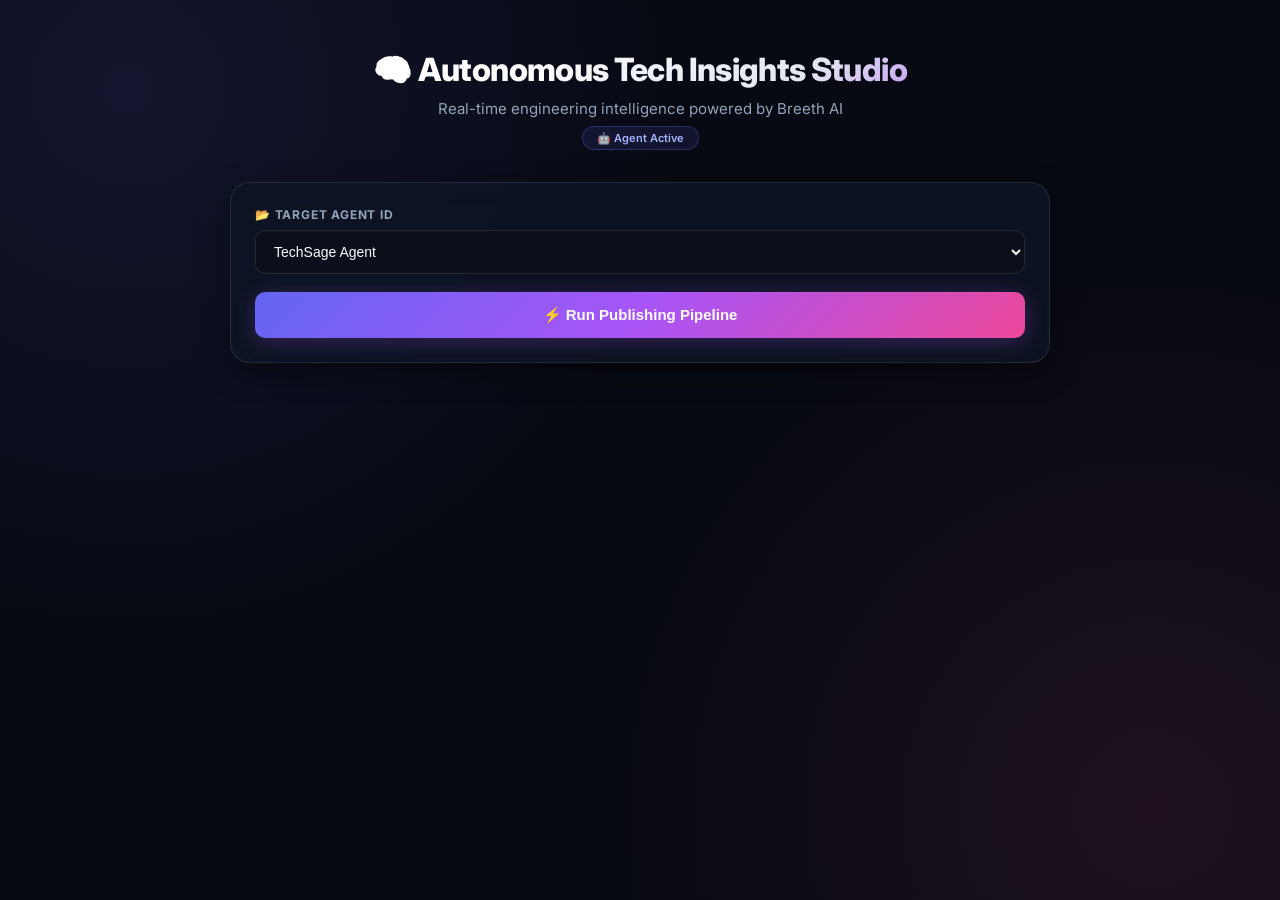
<file: index.html>
<!DOCTYPE html>
<html lang="en">
<head>
  <meta charset="UTF-8">
  <meta name="viewport" content="width=device-width, initial-scale=1.0">
  <title>Autonomous Tech Insights Studio</title>
  <style>
    @import url('https://fonts.googleapis.com/css2?family=Inter:wght@300;400;500;600;700;800&display=swap');

    :root {
      --bg-dark: #070a12;
      --card-bg: rgba(15, 21, 37, 0.85);
      --card-border: rgba(255, 255, 255, 0.1);
      --accent-gradient: linear-gradient(135deg, #6366f1 0%, #a855f7 50%, #ec4899 100%);
      --accent-glow: rgba(168, 85, 247, 0.25);
      --text-main: #f8fafc;
      --text-muted: #94a3b8;
      --badge-bg: rgba(99, 102, 241, 0.12);
      --badge-border: rgba(99, 102, 241, 0.3);
      --success: #22c55e;
      --error: #ef4444;
      --warning: #f59e0b;
    }

    * { box-sizing: border-box; margin: 0; padding: 0; }

    body {
      font-family: 'Inter', system-ui, -apple-system, sans-serif;
      background-color: var(--bg-dark);
      background-image: 
        radial-gradient(circle at 10% 10%, rgba(99, 102, 241, 0.12) 0%, transparent 40%),
        radial-gradient(circle at 90% 90%, rgba(236, 72, 153, 0.1) 0%, transparent 40%);
      color: var(--text-main);
      display: flex;
      justify-content: center;
      padding: 50px 20px;
      min-height: 100vh;
    }

    .container {
      width: 100%;
      max-width: 820px;
    }

    .header {
      text-align: center;
      margin-bottom: 32px;
    }

    .header h1 {
      font-size: 32px;
      font-weight: 800;
      letter-spacing: -0.02em;
      margin-bottom: 10px;
      background: linear-gradient(135deg, #ffffff 30%, #e2e8f0 70%, #a855f7 100%);
      -webkit-background-clip: text;
      -webkit-text-fill-color: transparent;
    }

    .header p {
      color: var(--text-muted);
      font-size: 15px;
    }

    .header .badge {
      display: inline-block;
      background: var(--badge-bg);
      border: 1px solid var(--badge-border);
      color: #a5b4fc;
      padding: 4px 14px;
      border-radius: 20px;
      font-size: 11px;
      font-weight: 600;
      margin-top: 8px;
    }

    .control-card {
      background: var(--card-bg);
      border: 1px solid var(--card-border);
      backdrop-filter: blur(12px);
      border-radius: 20px;
      padding: 24px;
      margin-bottom: 32px;
      box-shadow: 0 10px 30px rgba(0, 0, 0, 0.4);
      display: flex;
      flex-direction: column;
      gap: 18px;
    }

    .control-group {
      display: flex;
      flex-direction: column;
      gap: 8px;
    }

    .control-group label {
      font-size: 12px;
      font-weight: 700;
      color: var(--text-muted);
      text-transform: uppercase;
      letter-spacing: 0.8px;
    }

    .control-select {
      background: #0b0f19;
      border: 1px solid var(--card-border);
      color: var(--text-main);
      padding: 12px 14px;
      border-radius: 10px;
      font-size: 14px;
      font-weight: 500;
      outline: none;
      cursor: pointer;
      transition: border-color 0.2s;
    }

    .control-select:hover {
      border-color: rgba(168, 85, 247, 0.4);
    }

    .control-select:focus {
      border-color: #a855f7;
    }

    .btn-submit {
      background: var(--accent-gradient);
      color: #fff;
      border: none;
      padding: 14px 24px;
      border-radius: 10px;
      font-weight: 700;
      font-size: 15px;
      cursor: pointer;
      box-shadow: 0 4px 20px var(--accent-glow);
      transition: transform 0.15s ease, opacity 0.2s ease, box-shadow 0.2s;
    }

    .btn-submit:hover:not(:disabled) {
      transform: translateY(-1px);
      opacity: 0.95;
      box-shadow: 0 6px 30px var(--accent-glow);
    }

    .btn-submit:disabled {
      opacity: 0.6;
      cursor: not-allowed;
      transform: none;
    }

    .btn-submit .spinner {
      display: inline-block;
      width: 16px;
      height: 16px;
      border: 2px solid rgba(255,255,255,0.3);
      border-top-color: #fff;
      border-radius: 50%;
      animation: spin 0.8s linear infinite;
      vertical-align: middle;
      margin-right: 8px;
    }

    @keyframes spin {
      to { transform: rotate(360deg); }
    }

    .result-card {
      background: var(--card-bg);
      border: 1px solid var(--card-border);
      backdrop-filter: blur(12px);
      border-radius: 20px;
      padding: 30px;
      box-shadow: 0 12px 40px rgba(0, 0, 0, 0.5);
      display: none;
      animation: fadeIn 0.4s ease;
    }

    @keyframes fadeIn {
      from { opacity: 0; transform: translateY(10px); }
      to { opacity: 1; transform: translateY(0); }
    }

    .result-headline {
      font-size: 22px;
      font-weight: 700;
      line-height: 1.35;
      margin-bottom: 14px;
      color: #ffffff;
    }

    .meta-pills {
      display: flex;
      flex-wrap: wrap;
      gap: 10px;
      margin-bottom: 20px;
    }

    .pill {
      background: var(--badge-bg);
      border: 1px solid var(--badge-border);
      color: #a5b4fc;
      padding: 5px 14px;
      border-radius: 20px;
      font-size: 12px;
      font-weight: 600;
    }

    .pill.pill-success {
      border-color: rgba(34, 197, 94, 0.3);
      color: #4ade80;
      background: rgba(34, 197, 94, 0.08);
    }

    .rationale-box {
      background: rgba(245, 158, 11, 0.08);
      border-left: 4px solid #f59e0b;
      border-radius: 8px;
      padding: 16px 18px;
      margin-bottom: 24px;
    }

    .rationale-title {
      font-size: 11px;
      font-weight: 700;
      text-transform: uppercase;
      letter-spacing: 1px;
      color: #fbbf24;
      margin-bottom: 6px;
    }

    .rationale-text {
      font-size: 14px;
      color: #cbd5e1;
      line-height: 1.5;
    }

    .section-title {
      font-size: 12px;
      font-weight: 700;
      text-transform: uppercase;
      letter-spacing: 1px;
      color: var(--text-muted);
      margin-bottom: 12px;
      margin-top: 4px;
    }

    .briefing-text {
      line-height: 1.65;
      color: #e2e8f0;
      margin-bottom: 24px;
      font-size: 15px;
      white-space: pre-wrap;
    }

    .result-footer {
      padding-top: 18px;
      border-top: 1px solid var(--card-border);
      display: flex;
      justify-content: space-between;
      align-items: center;
      flex-wrap: wrap;
      gap: 12px;
    }

    .source-link {
      color: #c084fc;
      text-decoration: none;
      font-size: 14px;
      font-weight: 500;
      transition: color 0.2s;
    }

    .source-link:hover {
      color: #d8b4fe;
      text-decoration: underline;
    }

    .timestamp {
      font-size: 12px;
      color: var(--text-muted);
    }

    .error-message {
      background: rgba(239, 68, 68, 0.1);
      border-left: 4px solid #ef4444;
      padding: 16px 18px;
      border-radius: 8px;
      color: #fca5a5;
      font-size: 14px;
      margin-bottom: 16px;
      display: none;
    }

    .no-posts {
      text-align: center;
      padding: 30px 20px;
      color: var(--text-muted);
      background: var(--card-bg);
      border: 1px solid var(--card-border);
      border-radius: 20px;
      display: none;
    }

    .no-posts .icon {
      font-size: 40px;
      margin-bottom: 12px;
      display: block;
    }
  </style>
</head>
<body>

  <div class="container">
    <div class="header">
      <h1>🧠 Autonomous Tech Insights Studio</h1>
      <p>Real-time engineering intelligence powered by Breeth AI</p>
      <span class="badge">🤖 Agent Active</span>
    </div>

    <div class="control-card">
      <div class="control-group">
        <label for="agent-id">📂 Target Agent ID</label>
        <select id="agent-id" class="control-select">
          <option value="tech_sage_default">TechSage Agent</option>
        </select>
      </div>

      <button id="generate-btn" class="btn-submit" onclick="triggerPipeline()">
        ⚡ Run Publishing Pipeline
      </button>
    </div>

    <div id="error-message" class="error-message"></div>

    <div id="result" class="result-card">
      <h2 id="headline" class="result-headline"></h2>

      <div class="meta-pills">
        <span id="agent-pill" class="pill">Agent ID</span>
        <span class="pill pill-success">✅ Published</span>
      </div>

      <div class="rationale-box">
        <div class="rationale-title">⚡ Editorial Rationale</div>
        <div id="rationale-text" class="rationale-text"></div>
      </div>

      <div class="section-title">📝 Generated Insight Briefing</div>
      <p id="briefing" class="briefing-text"></p>

      <div class="result-footer">
        <a id="source-url" class="source-link" target="_blank" href="#">📄 Read Source Reference →</a>
        <span id="timestamp" class="timestamp"></span>
      </div>
    </div>

    <div id="no-posts" class="no-posts">
      <span class="icon">🔍</span>
      <p>Pipeline completed without publishing a new post.</p>
      <p style="font-size:13px; margin-top:4px;">Either candidates were rejected or locks prevented concurrent runs.</p>
    </div>
  </div>

  <script>
    async function triggerPipeline() {
      const btn = document.getElementById('generate-btn');
      const resultCard = document.getElementById('result');
      const noPosts = document.getElementById('no-posts');
      const errorMsg = document.getElementById('error-message');
      const agentId = document.getElementById('agent-id').value;

      // Reset UI state
      resultCard.style.display = 'none';
      noPosts.style.display = 'none';
      errorMsg.style.display = 'none';
      errorMsg.textContent = '';

      // Set Loading State
      btn.innerHTML = '<span class="spinner"></span> Running Pipeline...';
      btn.disabled = true;

      try {
        const response = await fetch(`http://127.0.0.1:8000/api/agents/${agentId}/run`, {
          method: 'POST',
          headers: { 'Content-Type': 'application/json' },
          body: JSON.stringify({ trigger: 'MANUAL_STUDIO' })
        });

        if (!response.ok) {
          const errorData = await response.json().catch(() => ({}));
          throw new Error(errorData.detail || `Server error: ${response.status}`);
        }

        const data = await response.json();

        if (!data || !data.post) {
          noPosts.style.display = 'block';
          return;
        }

        // Bind data model correctly
        document.getElementById('headline').innerText = data.post.title || 'Untitled Update';
        document.getElementById('agent-pill').innerText = 'Agent: ' + agentId;
        document.getElementById('rationale-text').innerText = data.post.rationale || 'Selected via automated workflow guidelines.';
        document.getElementById('briefing').innerText = data.post.text || 'No content provided.';
        
        const sources = data.post.sources || [];
        const primarySource = sources.length > 0 ? sources[0] : '#';
        const sourceLink = document.getElementById('source-url');
        sourceLink.href = primarySource;
        sourceLink.style.display = primarySource !== '#' ? 'inline-block' : 'none';

        document.getElementById('timestamp').textContent = data.post.created_at || new Date().toLocaleString();

        resultCard.style.display = 'block';

      } catch (err) {
        console.error('Pipeline Error:', err);
        errorMsg.textContent = '❌ ' + (err.message || 'Failed to communicate with backend server.');
        errorMsg.style.display = 'block';
      } finally {
        btn.innerHTML = '⚡ Run Publishing Pipeline';
        btn.disabled = false;
      }
    }
  </script>
</body>
</html>
</file>
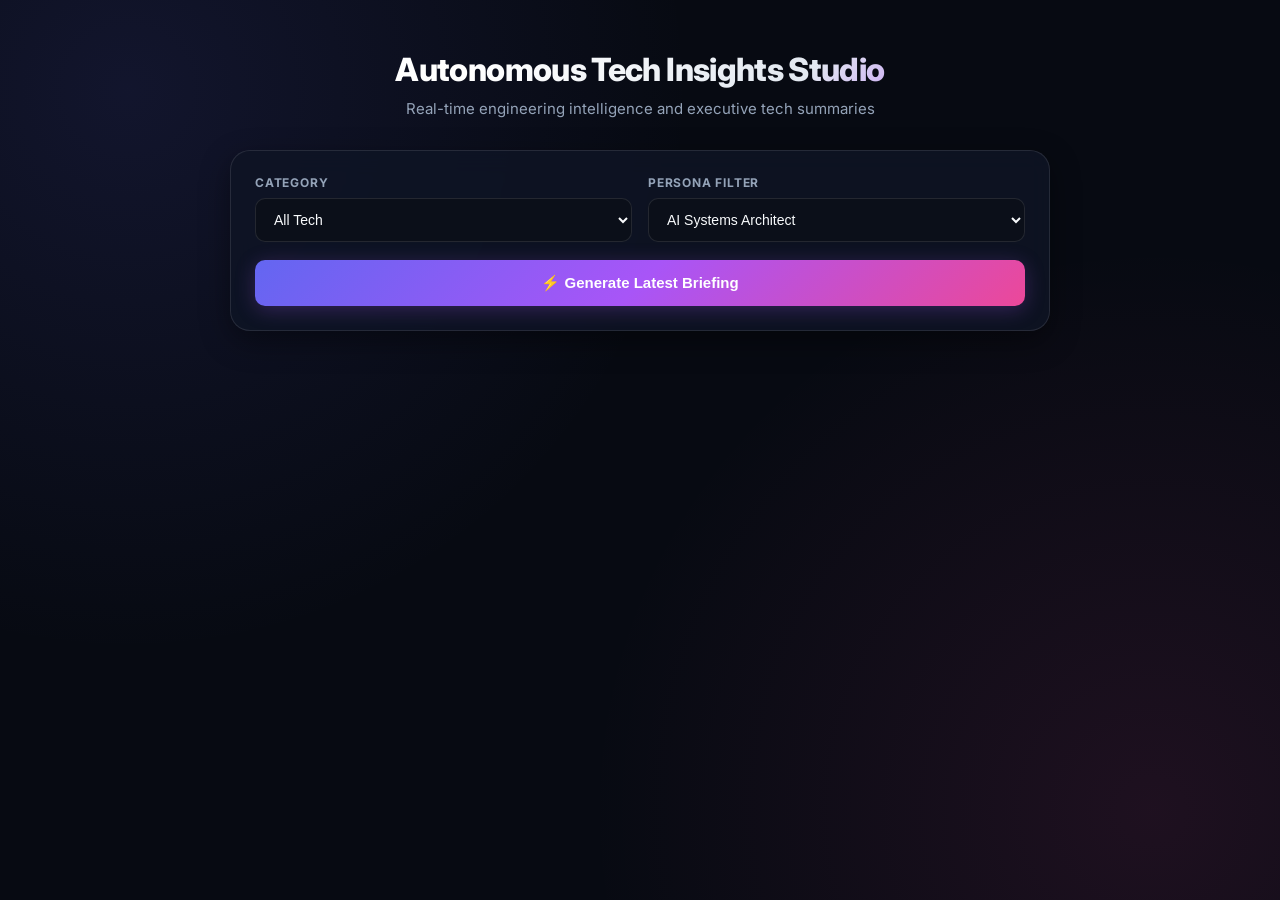
<file: static/index.html>
<!DOCTYPE html>
<html lang="en">
<head>
  <meta charset="UTF-8">
  <meta name="viewport" content="width=device-width, initial-scale=1.0">
  <title>Autonomous Tech Insights Studio</title>
  <style>
    @import url('https://fonts.googleapis.com/css2?family=Inter:wght@300;400;500;600;700;800&display=swap');

    :root {
      --bg-dark: #070a12;
      --card-bg: rgba(15, 21, 37, 0.85);
      --card-border: rgba(255, 255, 255, 0.1);
      --accent-gradient: linear-gradient(135deg, #6366f1 0%, #a855f7 50%, #ec4899 100%);
      --accent-glow: rgba(168, 85, 247, 0.25);
      --text-main: #f8fafc;
      --text-muted: #94a3b8;
      --badge-bg: rgba(99, 102, 241, 0.12);
      --badge-border: rgba(99, 102, 241, 0.3);
    }

    * { box-sizing: border-box; margin: 0; padding: 0; }

    body {
      font-family: 'Inter', system-ui, -apple-system, sans-serif;
      background-color: var(--bg-dark);
      background-image: 
        radial-gradient(circle at 10% 10%, rgba(99, 102, 241, 0.12) 0%, transparent 40%),
        radial-gradient(circle at 90% 90%, rgba(236, 72, 153, 0.1) 0%, transparent 40%);
      color: var(--text-main);
      display: flex;
      justify-content: center;
      padding: 50px 20px;
      min-height: 100vh;
    }

    .container {
      width: 100%;
      max-width: 820px;
    }

    .header {
      text-align: center;
      margin-bottom: 32px;
    }

    .header h1 {
      font-size: 32px;
      font-weight: 800;
      letter-spacing: -0.02em;
      margin-bottom: 10px;
      background: linear-gradient(135deg, #ffffff 30%, #e2e8f0 70%, #a855f7 100%);
      -webkit-background-clip: text;
      -webkit-text-fill-color: transparent;
    }

    .header p {
      color: var(--text-muted);
      font-size: 15px;
    }

    .control-card {
      background: var(--card-bg);
      border: 1px solid var(--card-border);
      backdrop-filter: blur(12px);
      border-radius: 20px;
      padding: 24px;
      margin-bottom: 32px;
      box-shadow: 0 10px 30px rgba(0, 0, 0, 0.4);
      display: flex;
      flex-direction: column;
      gap: 18px;
    }

    .controls-grid {
      display: grid;
      grid-template-columns: 1fr 1fr;
      gap: 16px;
    }

    .control-group {
      display: flex;
      flex-direction: column;
      gap: 8px;
    }

    .control-group label {
      font-size: 12px;
      font-weight: 700;
      color: var(--text-muted);
      text-transform: uppercase;
      letter-spacing: 0.8px;
    }

    .control-select {
      background: #0b0f19;
      border: 1px solid var(--card-border);
      color: var(--text-main);
      padding: 12px 14px;
      border-radius: 10px;
      font-size: 14px;
      font-weight: 500;
      outline: none;
    }

    .btn-submit {
      background: var(--accent-gradient);
      color: #fff;
      border: none;
      padding: 14px 24px;
      border-radius: 10px;
      font-weight: 700;
      font-size: 15px;
      cursor: pointer;
      box-shadow: 0 4px 20px var(--accent-glow);
      transition: transform 0.15s ease, opacity 0.2s ease;
    }

    .btn-submit:hover {
      transform: translateY(-1px);
      opacity: 0.95;
    }

    .result-card {
      background: var(--card-bg);
      border: 1px solid var(--card-border);
      backdrop-filter: blur(12px);
      border-radius: 20px;
      padding: 30px;
      box-shadow: 0 12px 40px rgba(0, 0, 0, 0.5);
      display: none;
    }

    .result-headline {
      font-size: 22px;
      font-weight: 700;
      line-height: 1.35;
      margin-bottom: 14px;
      color: #ffffff;
    }

    .meta-pills {
      display: flex;
      flex-wrap: wrap;
      gap: 10px;
      margin-bottom: 20px;
    }

    .pill {
      background: var(--badge-bg);
      border: 1px solid var(--badge-border);
      color: #a5b4fc;
      padding: 5px 12px;
      border-radius: 20px;
      font-size: 12px;
      font-weight: 600;
    }

    /* Why Worth Publishing Box */
    .rationale-box {
      background: rgba(245, 158, 11, 0.08);
      border-left: 4px solid #f59e0b;
      border-radius: 8px;
      padding: 16px 18px;
      margin-bottom: 24px;
    }

    .rationale-title {
      font-size: 11px;
      font-weight: 700;
      text-transform: uppercase;
      letter-spacing: 1px;
      color: #fbbf24;
      margin-bottom: 6px;
      display: flex;
      align-items: center;
      gap: 6px;
    }

    .rationale-text {
      font-size: 14px;
      color: #cbd5e1;
      line-height: 1.5;
    }

    .section-title {
      font-size: 12px;
      font-weight: 700;
      text-transform: uppercase;
      letter-spacing: 1px;
      color: var(--text-muted);
      margin-bottom: 12px;
    }

    .briefing-text {
      line-height: 1.65;
      color: #e2e8f0;
      margin-bottom: 24px;
      font-size: 15px;
    }

    .takeaways-list {
      list-style: none;
      margin-bottom: 24px;
      display: flex;
      flex-direction: column;
      gap: 10px;
    }

    .takeaways-list li {
      position: relative;
      padding-left: 24px;
      font-size: 14px;
      color: #cbd5e1;
      line-height: 1.5;
    }

    .takeaways-list li::before {
      content: "⚡";
      position: absolute;
      left: 0;
      font-size: 12px;
    }

    .result-footer {
      padding-top: 18px;
      border-top: 1px solid var(--card-border);
    }

    .source-link {
      color: #c084fc;
      text-decoration: none;
      font-size: 14px;
      font-weight: 500;
    }

    .source-link:hover { text-decoration: underline; }
  </style>
</head>
<body>

  <div class="container">
    <div class="header">
      <h1>Autonomous Tech Insights Studio</h1>
      <p>Real-time engineering intelligence and executive tech summaries</p>
    </div>

    <div class="control-card">
      <div class="controls-grid">
        <div class="control-group">
          <label for="category">Category</label>
          <select id="category" class="control-select">
            <option value="all">All Tech</option>
            <option value="ai">AI / Machine Learning</option>
            <option value="systems">Systems & Performance</option>
            <option value="security">Cybersecurity</option>
          </select>
        </div>

        <div class="control-group">
          <label for="persona">Persona Filter</label>
          <select id="persona" class="control-select">
            <option value="ai_architect">AI Systems Architect</option>
            <option value="security_analyst">Security Specialist</option>
            <option value="executive">Tech Executive</option>
          </select>
        </div>
      </div>

      <button id="generate-btn" class="btn-submit" onclick="generateBriefing()">⚡ Generate Latest Briefing</button>
    </div>

    <div id="result" class="result-card">
      <h2 id="headline" class="result-headline"></h2>

      <div class="meta-pills">
        <span id="persona-pill" class="pill"></span>
        <span id="impact-pill" class="pill"></span>
        <span id="domain-pill" class="pill"></span>
      </div>

      <!-- Why Worth Publishing Box -->
      <div class="rationale-box">
        <div class="rationale-title">⚡ Why Worth Publishing (Editorial Selection)</div>
        <div id="rationale-text" class="rationale-text">
          Selected due to a direct paradigm shift in real-time predictive infrastructure. Highly relevant for systems architects managing high-concurrency data pipelines.
        </div>
      </div>

      <p id="briefing" class="briefing-text"></p>

      <div class="section-title">Key Engineering Takeaways</div>
      <ul id="takeaways" class="takeaways-list"></ul>

      <div class="result-footer">
        <a id="source-url" class="source-link" target="_blank" href="#">Read original source context →</a>
      </div>
    </div>
  </div>

  <script>
    async function generateBriefing() {
      const btn = document.getElementById('generate-btn');
      const resultCard = document.getElementById('result');
      const category = document.getElementById('category').value;
      const persona = document.getElementById('persona').value;

      btn.innerText = "Analyzing & Synthesizing...";
      btn.disabled = true;

      try {
        const response = await fetch('http://127.0.0.1:8000/api/agent/curate', {
          method: 'POST',
          headers: { 'Content-Type': 'application/json' },
          body: JSON.stringify({ category, persona })
        });

        const data = await response.json();

        document.getElementById('headline').innerText = data.headline;
        document.getElementById('persona-pill').innerText = data.persona;
        document.getElementById('impact-pill').innerText = "Impact: " + data.impact_score;
        document.getElementById('domain-pill').innerText = data.domain;
        document.getElementById('briefing').innerText = data.briefing;

        if (data.why_worth_publishing) {
          document.getElementById('rationale-text').innerText = data.why_worth_publishing;
        }

        const takeawaysList = document.getElementById('takeaways');
        takeawaysList.innerHTML = '';
        data.takeaways.forEach(item => {
          const li = document.createElement('li');
          li.innerText = item;
          takeawaysList.appendChild(li);
        });

        document.getElementById('source-url').href = data.source_url;
        resultCard.style.display = 'block';

      } catch (err) {
        alert("Make sure your backend server is running at http://127.0.0.1:8000!");
        console.error(err);
      } finally {
        btn.innerText = "⚡ Generate Latest Briefing";
        btn.disabled = false;
      }
    }
    (function () {
    "use strict";
    const params = new URLSearchParams(window.location.search);
    const agentId = params.get("agentId");
    const statusEl = document.getElementById("status");
    const feedEl = document.getElementById("feed");
    const metaEl = document.getElementById("agent-meta");

    function setStatus(text, cls) {
      statusEl.textContent = text;
      statusEl.className = "status" + (cls ? " " + cls : "");
    }

    function renderPosts(posts) {
      if (!posts || posts.length === 0) {
        feedEl.innerHTML = "";
        setStatus("No posts yet. The agent will publish when it finds something worth saying.", "empty");
        return;
      }
      setStatus("Latest posts", "");
      feedEl.innerHTML = posts.map(function (post) {
        return "<li><h3>" + post.title + "</h3><p>" + post.body + "</p></li>";
      }).join("");
    }

    async function loadFeed() {
      if (!agentId) {
        setStatus("Missing agentId in the query string.", "error");
        return;
      }
      metaEl.textContent = "Agent: " + agentId;
      try {
        const response = await fetch("/api/agent/feed?agentId=" + encodeURIComponent(agentId) + "&limit=20");
        if (!response.ok) {
          throw new Error("request failed");
        }
        const payload = await response.json();
        renderPosts(payload.posts || []);
      } catch (error) {
        setStatus("Unable to load feed right now.", "error");
      }
    }

    loadFeed();
  })();

  </script>
</body>
</html>
</file>
